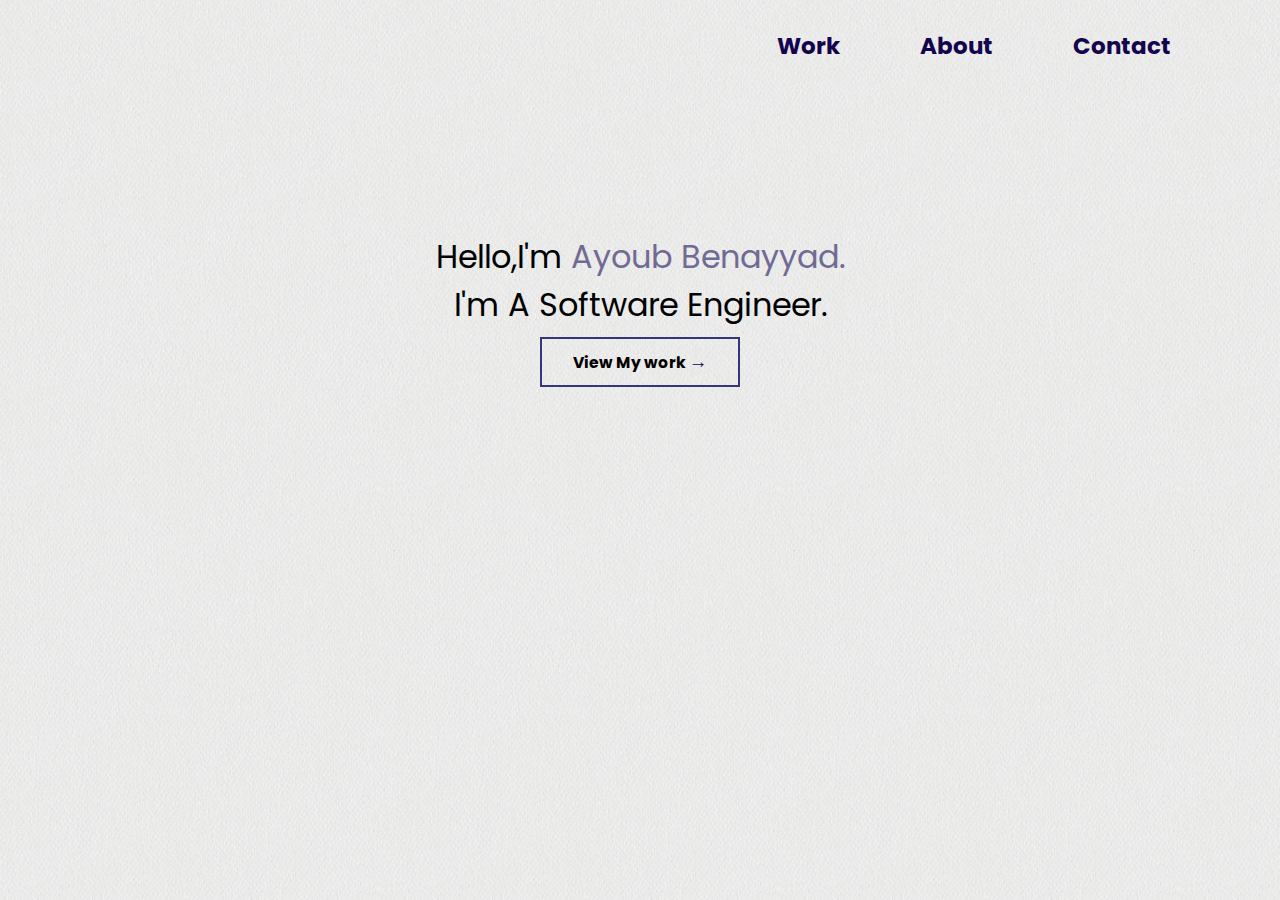
<file: index.html>
<!DOCTYPE html>
<html lang="en">
<head>
    <meta charset="UTF-8">
    <meta http-equiv="X-UA-Compatible" content="IE=edge">
    <meta name="viewport" content="width=device-width, initial-scale=1.0">
    <meta name="description" content="portfolio project ">
    <link rel="icon" href="img/icons8-portefeuille-30(1).png" type="image/x-icon">
    <title>portfolio</title>
    <link rel="stylesheet" href="style.css">
</head>
<body>
    
    <header>
        <div class="nav_cont">
            <ul class="nav_bar">
                <li><a href="work.html">work</a></li>
                <li><a href="about.html">About</a></li>
                <li><a href="contact.html">Contact</a></li>
            </ul>
        </div>
    </header>
    <main>
        <section class="container">
            <div class="p_cont">
                <p>
                    hello,I'm <span class="name"> Ayoub Benayyad.</span>
                </p>
                <p>
                    I'm a Software Engineer.
                </p>
            </div>
            <div class="view_work_cont">
                <a href="work.html">
                    <button><h3>View My work <span class="arrow1">&#8594;</span> <span class="arrow2">&#8595;</span></h3></button>
                </a>
            </div>
        </section>
    </main>
</body>
</html>
</file>
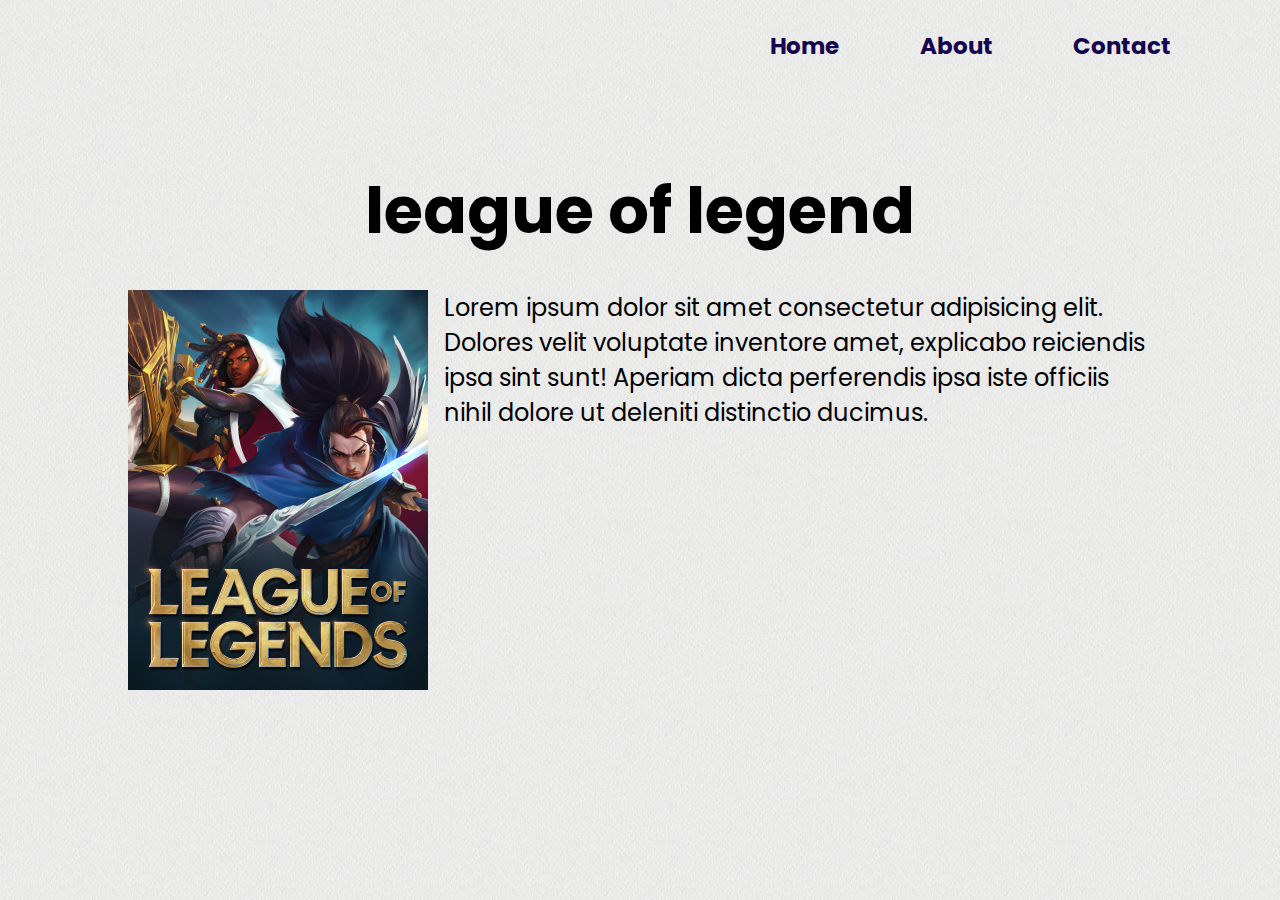
<file: league_project.html>
<!DOCTYPE html>
<html lang="en">
<head>
    <meta charset="UTF-8">
    <meta http-equiv="X-UA-Compatible" content="IE=edge">
    <meta name="viewport" content="width=device-width, initial-scale=1.0">
    <meta name="description" content="work page">
    <link rel="icon" href="img/icons8-portefeuille-30(1).png" type="image/x-icon">
    <title>portfolio</title>
    <link rel="stylesheet" href="style.css">
</head>
<body>
    <header>
        <div class="nav_cont">
            <ul class="nav_bar">
                <li><a href="index.html">home</a></li>
                <li><a href="about.html">About</a></li>
                <li><a href="contact.html">Contact</a></li>
            </ul>
        </div>
    </header>
    <main>
        
        <section class="containerL">
            <h1> league of legend</h1>
            <div class="description_cont">
                <img src="img/EGS_LeagueofLegends_RiotGames_S1_2560x1440-ee500721c06da3ec1e5535a88588c77f.jpg" alt="league of legend image" width="300px" height="auto">
                <p> Lorem ipsum dolor sit amet consectetur adipisicing elit. Dolores velit voluptate inventore amet, explicabo reiciendis ipsa sint sunt! Aperiam dicta perferendis ipsa iste officiis nihil dolore ut deleniti distinctio ducimus.</p>
            </div>
        </section>
    </main>
</file>
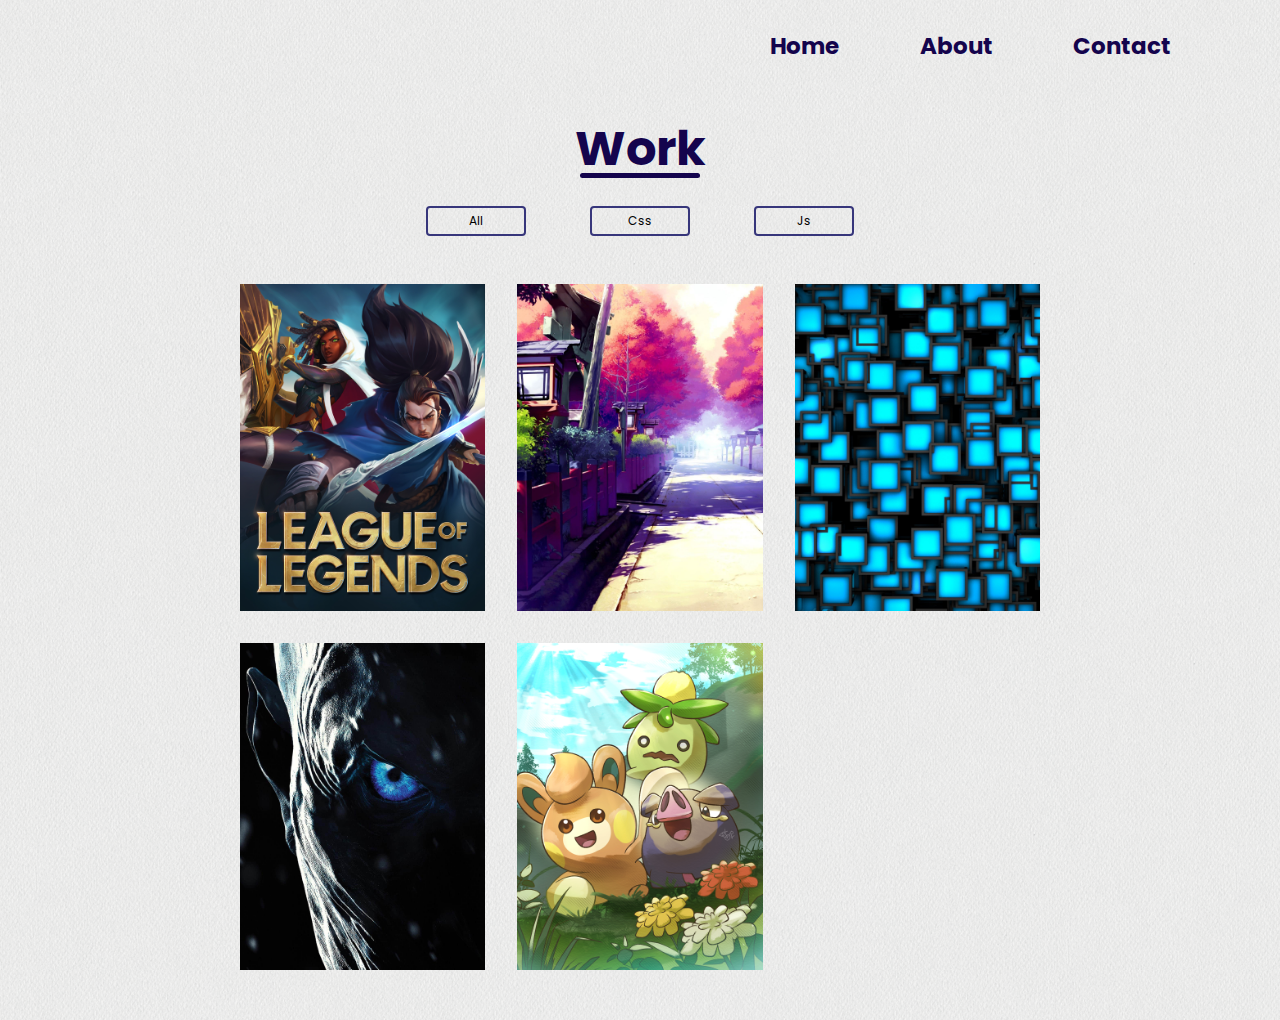
<file: work.html>
<!DOCTYPE html>
<html lang="en">
<head>
    <meta charset="UTF-8">
    <meta http-equiv="X-UA-Compatible" content="IE=edge">
    <meta name="viewport" content="width=device-width, initial-scale=1.0">
    <meta name="description" content="work page">
    <link rel="icon" href="img/icons8-portefeuille-30(1).png" type="image/x-icon">
    <title>portfolio</title>
    <link rel="stylesheet" href="style.css">
</head>
<body>
    <header>
        <div class="nav_cont">
            <ul class="nav_bar">
                <li><a href="index.html">home</a></li>
                <li><a href="about.html">About</a></li>
                <li><a href="contact.html">Contact</a></li>
            </ul>
        </div>
    </header>
    <main>
        <section class="container">
            <h2>work</h2>
            <div class="underline"></div>
            <input type="radio" name="categories" id="All" value="All">
            <input type="radio" name="categories" id="Css" value="Css">
            <input type="radio" name="categories" id="Js" value="Js">
            <ul class="filters">
                <li><label for="All">All</label></li>
                <li><label for="Css">Css</label></li>
                <li><label for="Js">Js</label></li>
            </ul>
            <div class="cards_cont">
                <div class="card" data-category="Css">
                    <div class="img_cont">
                    <img src="img/EGS_LeagueofLegends_RiotGames_S1_2560x1440-ee500721c06da3ec1e5535a88588c77f.jpg" alt="league of legends project" width="200px" height="400px">
                    </div>
                    <div class="about_project">
                        <h4>league of legend web page</h4>
                        <h6>Html/Css</h6>
                        <a href="league_project.html">
                            <button>Learn More</button>
                        </a>
                    </div>
                </div> 
                <div class="card" data-category="Css">
                    <div class="img_cont">
                    <img src="img/image2.jpg" alt="project 2" width="200px" height="400px">
                    </div>
                    <div class="about_project">
                        <h4>project2</h4>
                        <h6>Html/Css</h6>
                        <a href="league_project.html">
                            <button>Learn More</button>
                        </a>
                    </div>
                </div> 
                <div class="card" data-category="Js">
                    <div class="img_cont">
                    <img src="img/image3.jpg" alt="project 3" width="200px" height="400px">
                    </div>
                    <div class="about_project">
                        <h4>project 3</h4>
                        <h6>Java Script</h6>
                        <a href="league_project.html">
                            <button>Learn More</button>
                        </a>
                    </div>
                </div> 
                <div class="card" data-category="Css">
                    <div class="img_cont">
                    <img src="img/image1.jpg" alt="project 4" width="200px" height="400px">
                    </div>
                    <div class="about_project">
                        <h4>project 4</h4>
                        <h6>html/css</h6>
                        <a href="league_project.html">
                            <button>Learn More</button>
                        </a>
                    </div>
                </div> 
                <div class="card" data-category="Js">
                    <div class="img_cont">
                    <img src="img/image4.jpg" alt="project 5" width="200px" height="400px">
                    </div>
                    <div class="about_project">
                        <h4>project 5</h4>
                        <h6>Java Script</h6>
                        <a href="league_project.html">
                            <button>Learn More</button>
                        </a>
                    </div>
                </div>  
                
            </div>
        </section>
    </main>
</body>
</file>
<file: style.css>
/*------------------------- reset ---------------------*/
/*@import url('https://fonts.googleapis.com/css2?family=Poppins:wght@100&display=swap');*/
@import url('https://fonts.googleapis.com/css2?family=Poppins:wght@100;500&display=swap');
*{
    margin: 0;
    padding: 0;
    box-sizing: border-box;
    font-family: 'Poppins', sans-serif;
    background-image: url('./img/background_image.png');
}
body{
    
    font-size: larger;
}
:root{
    --purple-light: #37367b;
    --gray-dark: #1a202c;
    --purple:#14044d;
    --purple-lighter:#761b94;
    --white-gray:#c6c5d4;

}
/*------------------------ nav_bar --------------------------*/
.nav_cont{
    margin: 1.8rem;
    display: flex;
    justify-content: end;
}
.nav_bar{
    list-style: none;
    display: flex;
    flex-direction: row;
}
.nav_bar li{
    padding-right: 5rem;
    font-size: larger;
    font-weight: bolder;
}
.nav_bar a:any-link{
    text-decoration: none;
    color:#14044D;
    text-transform: capitalize;
    
}
.nav_bar a:hover,a:focus{
    text-decoration: underline;
    text-decoration-thickness:3px;
}
/*-------------------------- main ----------------------------*/
.container{
    display: flex;
    max-width: 800px;
    margin: 50px auto;
    font-size: xx-large;
    text-transform: capitalize;
    flex-direction: column;
    align-items: center;
}
.p_cont{
    margin-top: 120px;
    text-align: center;
}
.name{
    color: #716b94;
}
.arrow1{
    font-size: larger;
    color:var(--purple) ;
}
.arrow2{
    font-size: larger;
    color:whitesmoke ;
    display: none;
    margin-left:5px ;
}
.view_work_cont button{
    background:transparent;
    width: 200px;
    height: 50px;
    border:2px var(--purple-light) solid;
    font-family: 'Poppins', sans-serif;
    margin-top: 0.5rem;  
}
.view_work_cont button h3{
    background:transparent;
}
.view_work_cont button:hover,.view_work_cont button:focus{
    background-color:#716b94;
    color: whitesmoke;
    border:2px whitesmoke solid;
    cursor : pointer;
}
:is(.view_work_cont button:hover,.view_work_cont button:focus-within) .arrow1{
    display: none;
}

:is(.view_work_cont button:hover,.view_work_cont button:focus-within) .arrow2{
    display: inline;
    background: transparent; 
}

/*----------------------------- work ------------------------*/
.container h2{
    color: var(--purple);
}
.underline{
    width:120px;
    height: 5px;
    background: var(--purple);
    content: "";
    border-radius: 3px;
    transform: translateY(-12px);
}
.cards_cont{
    margin-top: 2rem;
    width: 100%;
    display: grid;
    grid-template-columns: repeat(3,1fr);
    gap: 2rem;
}
.card{
    display: flex;
    justify-content: center;
    align-items: center;
}
.card:hover,.card:focus-within{
    border: 2px solid #716b94; 
    cursor: pointer; 
}
.card img{
    width: 100%;
    height: auto;
    display: block;
}
.about_project{
    display: flex;
    flex-direction: column;
    justify-content: center;
    font-size: medium;
    align-items: center;
    text-align: center;
    gap: 1rem;
    display: none;
    
}
.about_project h4{
    color: var(--purple);
    padding: 10px;
    font-weight: 500;
}
.about_project h6{
    color:#716b94;   
    padding: 5px;
}
.about_project button{
    background:transparent;
    width: 130px;
    height: 35px;
    border:2px var(--purple-light) solid;
    font-size: 13px;
    margin: 1rem;
}
.about_project button:hover,.about_project button:focus{
    background-color:#716b94;
    color: whitesmoke;
    border:2px whitesmoke solid;
    cursor:pointer;
}

:is(.card:hover,.card:focus-within) .img_cont{
    display: none;
}
:is(.card:hover,.card:focus-within) .about_project{
    display:block;
}
/*-----------------filter-------------*/
input[type="radio"] {
    position: absolute;
    left: -9999px;
}
.filters{
    margin: 1rem;
    display:flex ;
    gap: 4rem;
}
.filters *{
    display: inline-block;
}
.filters label{
    background:transparent;
    width: 100px;
    height: 30px;
    border:2px var(--purple-light) solid;
    border-radius: 4px;
    font-size: 12px;
    text-transform: capitalize;
    display: flex;
    align-items: center;
    justify-content: center;
}
.filters label:hover{
    background-color:#716b94;
    color: whitesmoke;
    border:2px #716b94 solid;
    cursor:pointer;
  }
[value="All"]:checked ~ .filters [for="All"],
[value="Css"]:checked ~ .filters [for="Css"],
[value="Js"]:checked ~ .filters [for="Js"]{
    background-color:#716b94;
    color: whitesmoke;
    border:2px #716b94 solid;
}
[value="All"]:checked ~ .cards_cont [data-category] {
    display: flex;
}
[value="Css"]:checked ~ .cards_cont .card:not([data-category~="Css"]),
[value="Js"]:checked ~ .cards_cont .card:not([data-category~="Js"])
{
    display: none;
}
/*--------------------------  league project --------------------------*/ 
.containerL{
    display: flex;
    width: 80%;
    margin: 100px auto;
    font-size: xx-large;
    flex-direction: column;
    align-items: center;
}
.description_cont{
    display: flex;
    flex-direction:row ;
    gap: 1rem;
    margin-top: 2rem;
}
.description_cont p{
    font-size: x-large;
}
</file>
